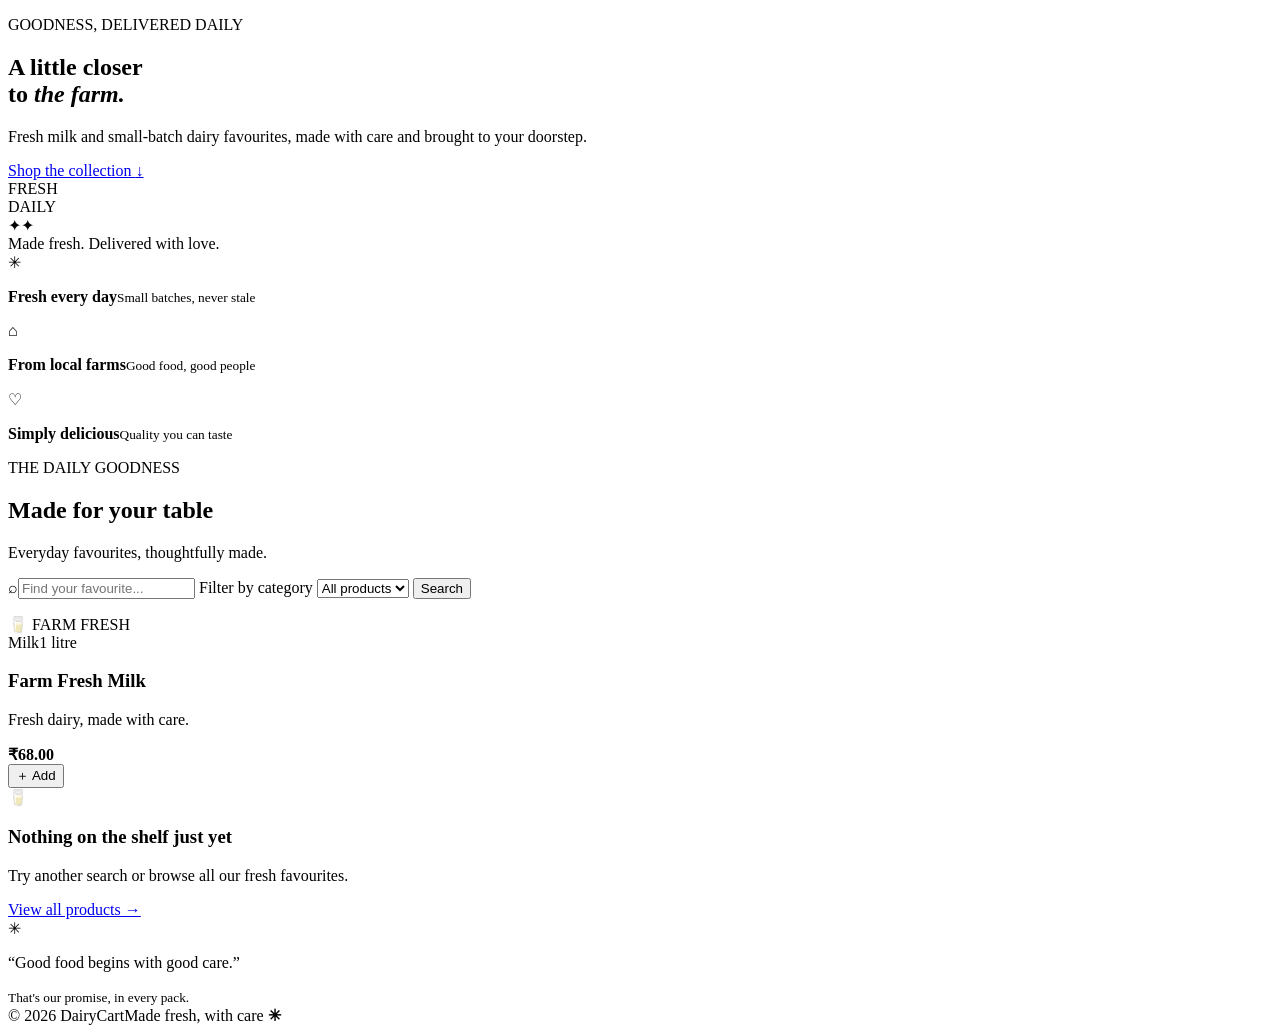
<file: src/main/resources/templates/index.html>
<!doctype html>
<html lang="en" xmlns:th="http://www.thymeleaf.org">
<head>
    <meta charset="UTF-8">
    <meta name="viewport" content="width=device-width, initial-scale=1">
    <title>Fresh dairy, delivered | DairyCart</title>
    <link rel="stylesheet" th:href="@{/css/style.css}">
</head>
<body>
<div class="page-shell">
    <header th:replace="~{fragments/header :: header}"></header>
    <main>
        <section class="hero">
            <div class="hero-copy">
                <p class="eyebrow">GOODNESS, DELIVERED DAILY</p>
                <h1>A little closer<br>to <em>the farm.</em></h1>
                <p>Fresh milk and small-batch dairy favourites, made with care and brought to your doorstep.</p>
                <a class="button button-light" href="#shop">Shop the collection <span aria-hidden="true">↓</span></a>
            </div>
            <div class="hero-illustration" aria-hidden="true">
                <div class="sun"></div>
                <div class="hill hill-back"></div>
                <div class="hill hill-front"></div>
                <div class="milk-bottle"><div class="bottle-cap"></div><span>FRESH<br>DAILY</span></div>
                <span class="hero-leaf leaf-one">✦</span><span class="hero-leaf leaf-two">✦</span>
            </div>
            <div class="hero-note"><span class="note-dot"></span> Made fresh. Delivered with love.</div>
        </section>

        <section class="benefits" aria-label="Our promise">
            <div><span>✳</span><p><strong>Fresh every day</strong><small>Small batches, never stale</small></p></div>
            <div><span>⌂</span><p><strong>From local farms</strong><small>Good food, good people</small></p></div>
            <div><span>♡</span><p><strong>Simply delicious</strong><small>Quality you can taste</small></p></div>
        </section>

        <section class="shop-section" id="shop">
            <div class="section-heading">
                <div><p class="eyebrow">THE DAILY GOODNESS</p><h2>Made for your table</h2></div>
                <p>Everyday favourites, thoughtfully made.</p>
            </div>
            <form class="filter-bar" action="/" method="get">
                <label class="search-field"><span aria-hidden="true">⌕</span><input type="search" name="q" placeholder="Find your favourite..." th:value="${search}" aria-label="Search products"></label>
                <label class="select-wrap"><span class="visually-hidden">Filter by category</span>
                    <select name="category" onchange="this.form.submit()">
                        <option value="">All products</option>
                        <option th:each="category : ${categories}" th:value="${category}" th:text="${category}" th:selected="${selectedCategory == category}"></option>
                    </select>
                </label>
                <button class="button button-dark" type="submit">Search</button>
            </form>
            <p class="flash-success" th:if="${notice}" th:text="${notice}"></p>
            <p class="flash-error" th:if="${error}" th:text="${error}"></p>
            <div class="product-grid" th:if="${!products.isEmpty()}">
                <article class="product-card" th:each="product : ${products}">
                    <div class="product-art" th:classappend="${' art-' + product.category.toLowerCase()}">
                        <span class="product-emoji" th:text="${product.imageUrl}">🥛</span>
                        <span class="fresh-tag">FARM FRESH</span>
                    </div>
                    <div class="product-info">
                        <div class="product-meta"><span th:text="${product.category}">Milk</span><span th:text="${product.unit}">1 litre</span></div>
                        <h3 th:text="${product.name}">Farm Fresh Milk</h3>
                        <p th:text="${product.description}">Fresh dairy, made with care.</p>
                        <div class="product-buy">
                            <strong class="price">₹<span th:text="${#numbers.formatDecimal(product.price, 1, 'COMMA', 2, 'POINT')}">68.00</span></strong>
                            <form th:action="@{/cart/add/{id}(id=${product.id})}" method="post">
                                <button class="add-button" type="submit" aria-label="Add to basket">＋ Add</button>
                            </form>
                        </div>
                    </div>
                </article>
            </div>
            <div class="empty-state" th:if="${products.isEmpty()}"><span>🥛</span><h3>Nothing on the shelf just yet</h3><p>Try another search or browse all our fresh favourites.</p><a class="text-link" href="/">View all products →</a></div>
        </section>
        <section class="closing-note"><span class="closing-star">✳</span><p>“Good food begins with good care.”</p><small>That's our promise, in every pack.</small></section>
    </main>
    <footer><span>© 2026 DairyCart</span><span>Made fresh, with care <b>✳</b></span></footer>
</div>
</body>
</html>
</file>
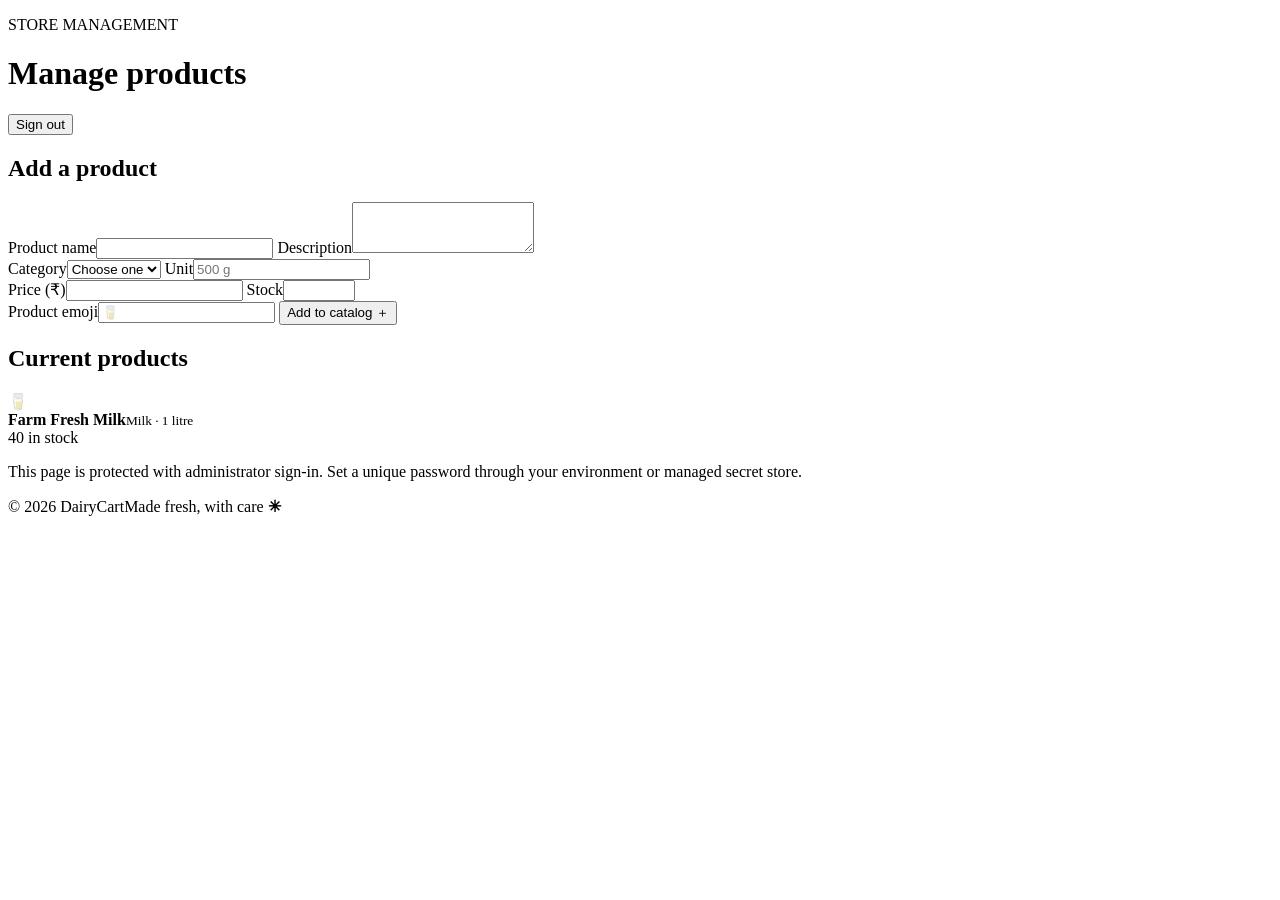
<file: src/main/resources/templates/admin.html>
<!doctype html>
<html lang="en" xmlns:th="http://www.thymeleaf.org">
<head>
    <meta charset="UTF-8"><meta name="viewport" content="width=device-width, initial-scale=1">
    <title>Store administration | DairyCart</title><link rel="stylesheet" th:href="@{/css/style.css}">
</head>
<body><div class="page-shell">
    <header th:replace="~{fragments/header :: header}"></header>
    <main class="content-page admin-page">
        <div class="admin-title-row"><div><p class="eyebrow">STORE MANAGEMENT</p><h1 class="page-title">Manage products</h1></div><form th:action="@{/logout}" method="post"><button class="text-link" type="submit">Sign out</button></form></div>
        <p class="flash-success" th:if="${notice}" th:text="${notice}"></p>
        <div class="admin-layout">
            <form class="checkout-form" th:action="@{/admin/products}" method="post" th:object="${productForm}">
                <h2>Add a product</h2>
                <label>Product name<input type="text" th:field="*{name}" required maxlength="120"><small class="field-error" th:errors="*{name}"></small></label>
                <label>Description<textarea th:field="*{description}" rows="3" required maxlength="1000"></textarea><small class="field-error" th:errors="*{description}"></small></label>
                <div class="admin-fields">
                    <label>Category<select th:field="*{category}" required><option value="">Choose one</option><option value="Milk">Milk</option><option value="Ghee">Ghee</option><option value="Paneer">Paneer</option><option value="Curd">Curd</option><option value="Butter">Butter</option><option value="Drinks">Drinks</option></select><small class="field-error" th:errors="*{category}"></small></label>
                    <label>Unit<input type="text" th:field="*{unit}" placeholder="500 g" required maxlength="30"><small class="field-error" th:errors="*{unit}"></small></label>
                </div>
                <div class="admin-fields">
                    <label>Price (₹)<input type="number" th:field="*{price}" min="0.01" step="0.01" required><small class="field-error" th:errors="*{price}"></small></label>
                    <label>Stock<input type="number" th:field="*{stock}" min="0" max="10000" required><small class="field-error" th:errors="*{stock}"></small></label>
                </div>
                <label>Product emoji<input type="text" th:field="*{imageUrl}" placeholder="🥛" required maxlength="10"><small class="field-error" th:errors="*{imageUrl}"></small></label>
                <button class="button button-dark full-button" type="submit">Add to catalog <span>＋</span></button>
            </form>
            <section class="admin-products">
                <h2>Current products</h2>
                <div class="admin-product" th:each="product : ${products}">
                    <span class="admin-product-emoji" th:text="${product.imageUrl}">🥛</span>
                    <div><strong th:text="${product.name}">Farm Fresh Milk</strong><small th:text="${product.category + ' · ' + product.unit}">Milk · 1 litre</small></div>
                    <span class="admin-stock" th:text="${product.stock + ' in stock'}">40 in stock</span>
                </div>
            </section>
        </div>
        <p class="admin-security-note">This page is protected with administrator sign-in. Set a unique password through your environment or managed secret store.</p>
    </main>
    <footer><span>© 2026 DairyCart</span><span>Made fresh, with care <b>✳</b></span></footer>
</div></body>
</html>
</file>
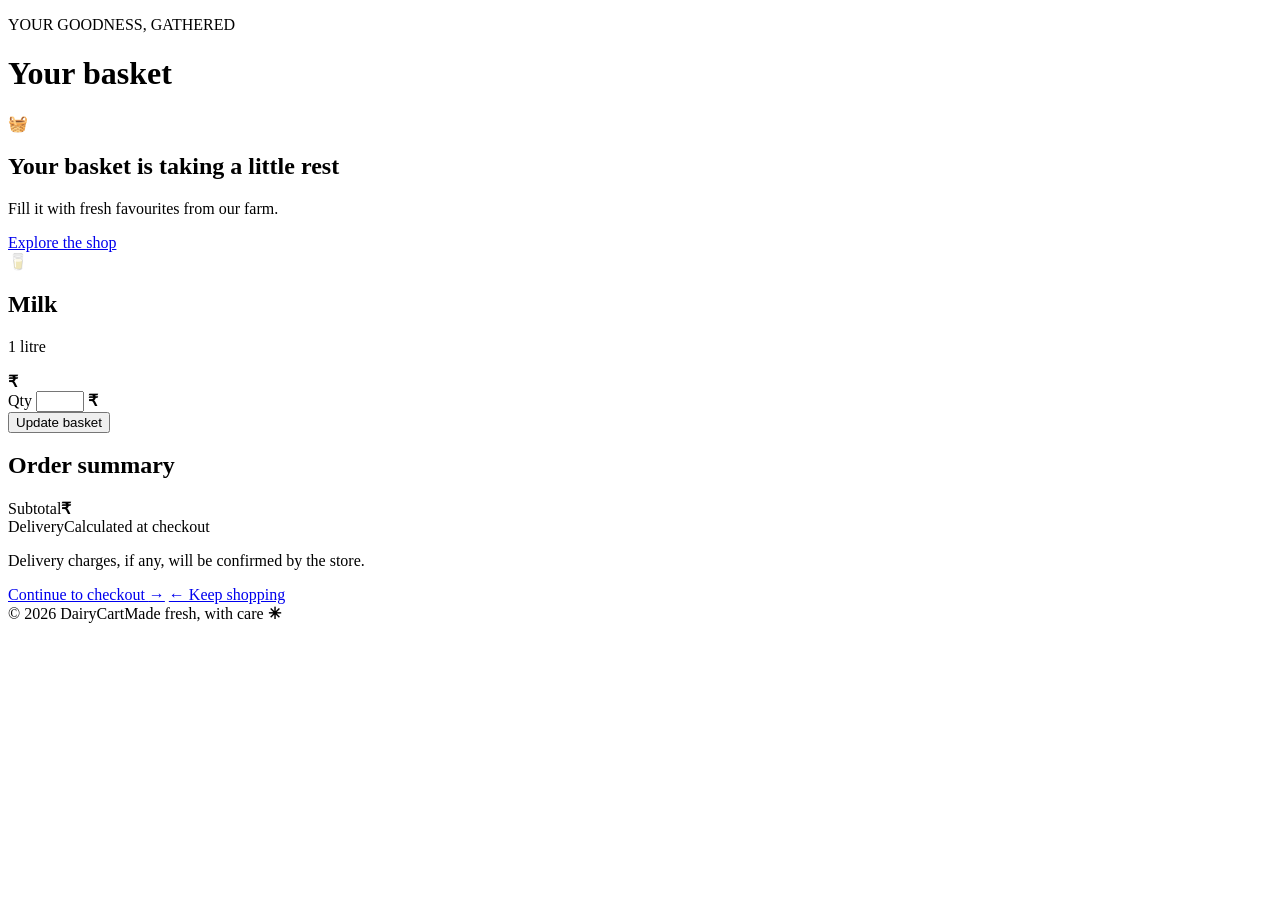
<file: src/main/resources/templates/cart.html>
<!doctype html>
<html lang="en" xmlns:th="http://www.thymeleaf.org">
<head>
    <meta charset="UTF-8"><meta name="viewport" content="width=device-width, initial-scale=1">
    <title>Your basket | DairyCart</title><link rel="stylesheet" th:href="@{/css/style.css}">
</head>
<body><div class="page-shell">
    <header th:replace="~{fragments/header :: header}"></header>
    <main class="content-page">
        <p class="eyebrow">YOUR GOODNESS, GATHERED</p><h1 class="page-title">Your basket</h1>
        <p class="flash-error" th:if="${error}" th:text="${error}"></p>
        <div class="empty-state" th:if="${lines.isEmpty()}"><span>🧺</span><h2>Your basket is taking a little rest</h2><p>Fill it with fresh favourites from our farm.</p><a class="button button-dark" href="/">Explore the shop</a></div>
        <div class="cart-layout" th:if="${!lines.isEmpty()}">
            <form th:action="@{/cart/update}" method="post">
                <div class="cart-line" th:each="line : ${lines}" th:data-unit-price="${line.product.price}">
                    <div class="cart-product-icon" th:text="${line.product.imageUrl}">🥛</div>
                    <div class="cart-product-info"><h2 th:text="${line.product.name}">Milk</h2><p th:text="${line.product.unit}">1 litre</p><strong>₹<span th:text="${#numbers.formatDecimal(line.product.price, 1, 'COMMA', 2, 'POINT')}"></span></strong></div>
                <label class="quantity-control">Qty <input type="number" min="0" max="20" th:name="${'quantity_' + line.product.id}" th:value="${line.quantity}" aria-label="Quantity"></label>
                <strong class="line-total">₹<span class="line-total-value" th:text="${#numbers.formatDecimal(line.lineTotal, 1, 'COMMA', 2, 'POINT')}"></span></strong>
                </div>
                <button class="text-link update-link" type="submit">Update basket</button>
            </form>
            <aside class="summary-card">
                <h2>Order summary</h2><div class="summary-row"><span>Subtotal</span><strong>₹<span id="cart-subtotal" th:text="${#numbers.formatDecimal(total, 1, 'COMMA', 2, 'POINT')}"></span></strong></div>
                <div class="summary-row"><span>Delivery</span><span class="muted">Calculated at checkout</span></div>
                <p class="summary-hint">Delivery charges, if any, will be confirmed by the store.</p>
                <a class="button button-dark full-button" href="/checkout">Continue to checkout <span>→</span></a>
                <a class="continue-link" href="/">← Keep shopping</a>
            </aside>
        </div>
    </main>
    <footer><span>© 2026 DairyCart</span><span>Made fresh, with care <b>✳</b></span></footer>
    <script th:src="@{/js/cart.js}" defer></script>
</div></body>
</html>
</file>
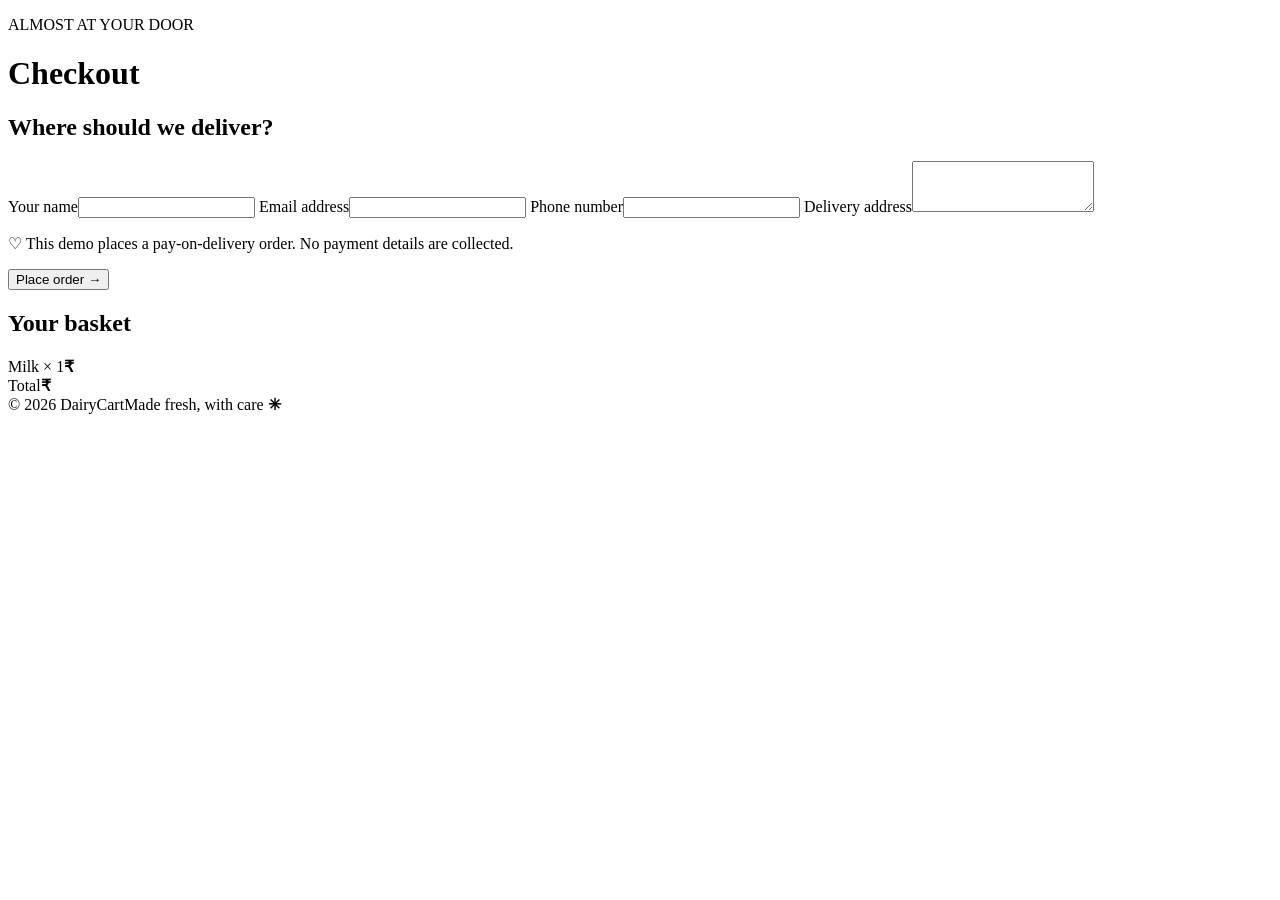
<file: src/main/resources/templates/checkout.html>
<!doctype html>
<html lang="en" xmlns:th="http://www.thymeleaf.org">
<head>
    <meta charset="UTF-8"><meta name="viewport" content="width=device-width, initial-scale=1">
    <title>Checkout | DairyCart</title><link rel="stylesheet" th:href="@{/css/style.css}">
</head>
<body><div class="page-shell">
    <header th:replace="~{fragments/header :: header}"></header>
    <main class="content-page">
        <p class="eyebrow">ALMOST AT YOUR DOOR</p><h1 class="page-title">Checkout</h1>
        <p class="flash-error" th:if="${error}" th:text="${error}"></p>
        <div class="checkout-layout">
            <form class="checkout-form" th:action="@{/checkout}" method="post" th:object="${checkoutForm}">
                <h2>Where should we deliver?</h2>
                <label>Your name<input type="text" th:field="*{customerName}" autocomplete="name" required maxlength="100"><small class="field-error" th:errors="*{customerName}"></small></label>
                <label>Email address<input type="email" th:field="*{email}" autocomplete="email" required maxlength="160"><small class="field-error" th:errors="*{email}"></small></label>
                <label>Phone number<input type="tel" th:field="*{phone}" autocomplete="tel" required maxlength="30"><small class="field-error" th:errors="*{phone}"></small></label>
                <label>Delivery address<textarea th:field="*{deliveryAddress}" autocomplete="street-address" rows="3" required maxlength="300"></textarea><small class="field-error" th:errors="*{deliveryAddress}"></small></label>
                <p class="payment-note"><span>♡</span> This demo places a pay-on-delivery order. No payment details are collected.</p>
                <button class="button button-dark full-button" type="submit">Place order <span>→</span></button>
            </form>
            <aside class="summary-card">
                <h2>Your basket</h2>
                <div class="checkout-item" th:each="line : ${lines}"><span th:text="${line.product.name + ' × ' + line.quantity}">Milk × 1</span><strong>₹<span th:text="${#numbers.formatDecimal(line.lineTotal, 1, 'COMMA', 2, 'POINT')}"></span></strong></div>
                <div class="summary-row total-row"><span>Total</span><strong>₹<span th:text="${#numbers.formatDecimal(total, 1, 'COMMA', 2, 'POINT')}"></span></strong></div>
            </aside>
        </div>
    </main>
    <footer><span>© 2026 DairyCart</span><span>Made fresh, with care <b>✳</b></span></footer>
</div></body>
</html>
</file>
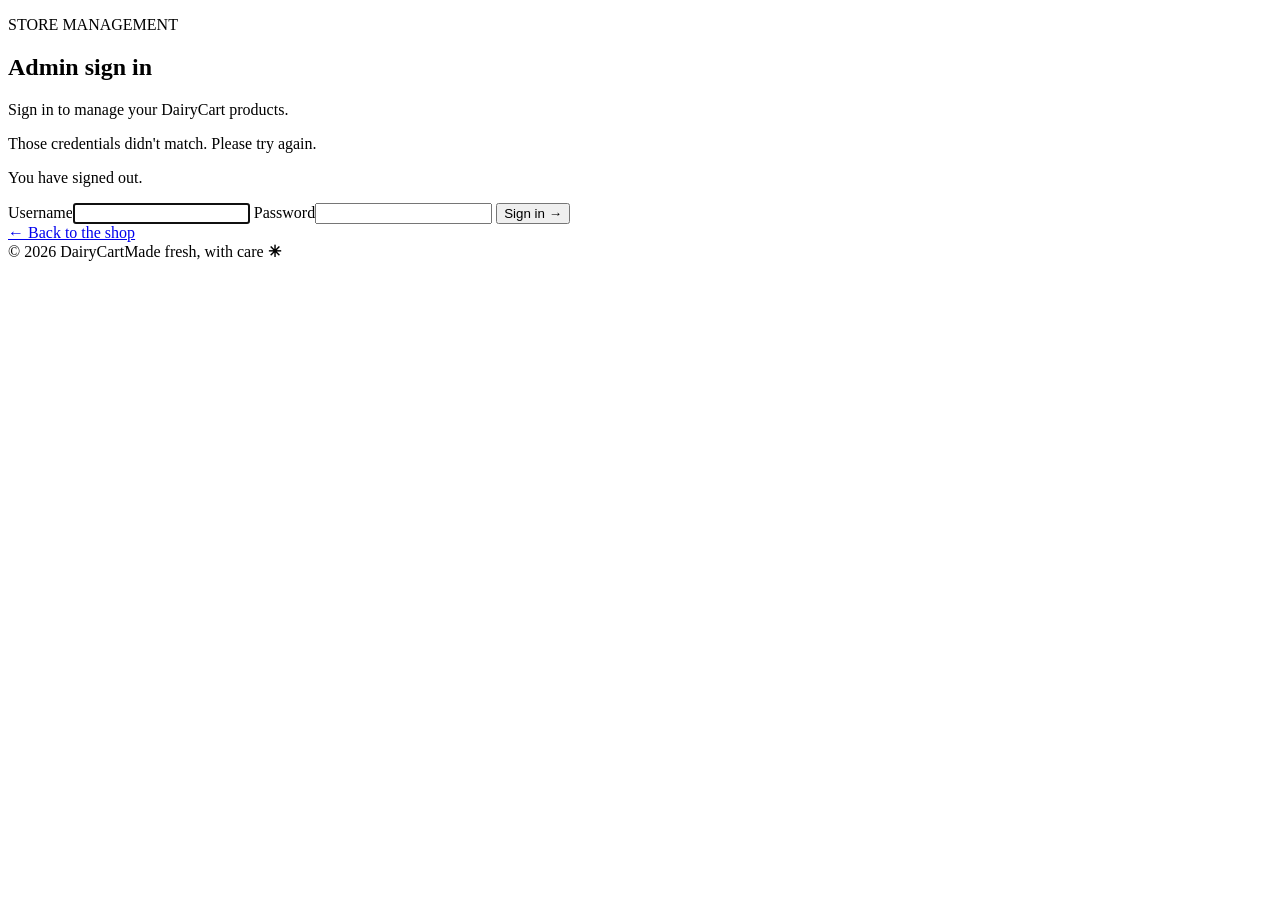
<file: src/main/resources/templates/login.html>
<!doctype html>
<html lang="en" xmlns:th="http://www.thymeleaf.org">
<head>
    <meta charset="UTF-8"><meta name="viewport" content="width=device-width, initial-scale=1">
    <title>Admin sign in | DairyCart</title><link rel="stylesheet" th:href="@{/css/style.css}">
</head>
<body><div class="page-shell">
    <header th:replace="~{fragments/header :: header}"></header>
    <main class="content-page login-page">
        <section class="checkout-form login-card">
            <p class="eyebrow">STORE MANAGEMENT</p>
            <h1 class="page-title">Admin sign in</h1>
            <p class="login-description">Sign in to manage your DairyCart products.</p>
            <p class="flash-error" th:if="${param.error}">Those credentials didn't match. Please try again.</p>
            <p class="flash-success" th:if="${param.logout}">You have signed out.</p>
            <form th:action="@{/login}" method="post">
                <label>Username<input name="username" type="text" autocomplete="username" required autofocus></label>
                <label>Password<input name="password" type="password" autocomplete="current-password" required></label>
                <button class="button button-dark full-button" type="submit">Sign in <span>→</span></button>
            </form>
            <a class="continue-link" href="/">← Back to the shop</a>
        </section>
    </main>
    <footer><span>© 2026 DairyCart</span><span>Made fresh, with care <b>✳</b></span></footer>
</div></body>
</html>
</file>
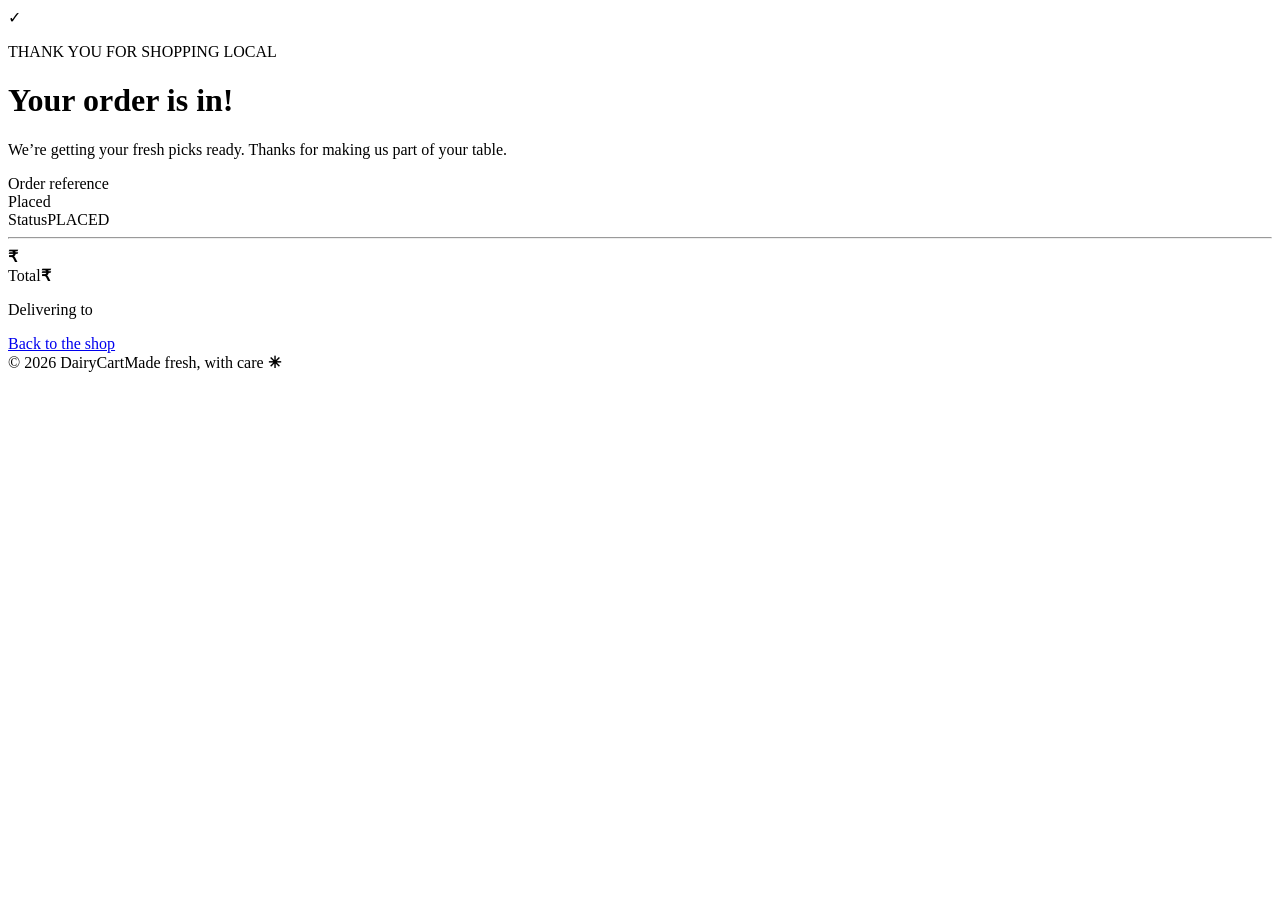
<file: src/main/resources/templates/order-confirmation.html>
<!doctype html>
<html lang="en" xmlns:th="http://www.thymeleaf.org">
<head>
    <meta charset="UTF-8"><meta name="viewport" content="width=device-width, initial-scale=1">
    <title>Order placed | DairyCart</title><link rel="stylesheet" th:href="@{/css/style.css}">
</head>
<body><div class="page-shell">
    <header th:replace="~{fragments/header :: header}"></header>
    <main class="content-page confirmation-page">
        <div class="confirmation-mark">✓</div><p class="eyebrow">THANK YOU FOR SHOPPING LOCAL</p>
        <h1 class="page-title">Your order is in!</h1><p class="confirmation-lead">We’re getting your fresh picks ready. Thanks for making us part of your table.</p>
        <section class="summary-card order-card">
            <div class="summary-row"><span>Order reference</span><strong class="order-id" th:text="${order.id}"></strong></div>
            <div class="summary-row"><span>Placed</span><strong th:text="${#temporals.format(order.createdAt, 'dd MMM yyyy, HH:mm')} + ' UTC'"></strong></div>
            <div class="summary-row"><span>Status</span><span class="status-pill" th:text="${order.status}">PLACED</span></div>
            <hr>
            <div class="checkout-item" th:each="item : ${order.items}"><span th:text="${item.productName + ' · ' + item.unit + ' × ' + item.quantity}"></span><strong>₹<span th:text="${#numbers.formatDecimal(item.lineTotal, 1, 'COMMA', 2, 'POINT')}"></span></strong></div>
            <div class="summary-row total-row"><span>Total</span><strong>₹<span th:text="${#numbers.formatDecimal(order.total, 1, 'COMMA', 2, 'POINT')}"></span></strong></div>
            <p class="delivery-note">Delivering to <strong th:text="${order.customerName}"></strong><br><span th:text="${order.deliveryAddress}"></span></p>
        </section>
        <a class="button button-dark" href="/">Back to the shop</a>
    </main>
    <footer><span>© 2026 DairyCart</span><span>Made fresh, with care <b>✳</b></span></footer>
</div></body>
</html>
</file>
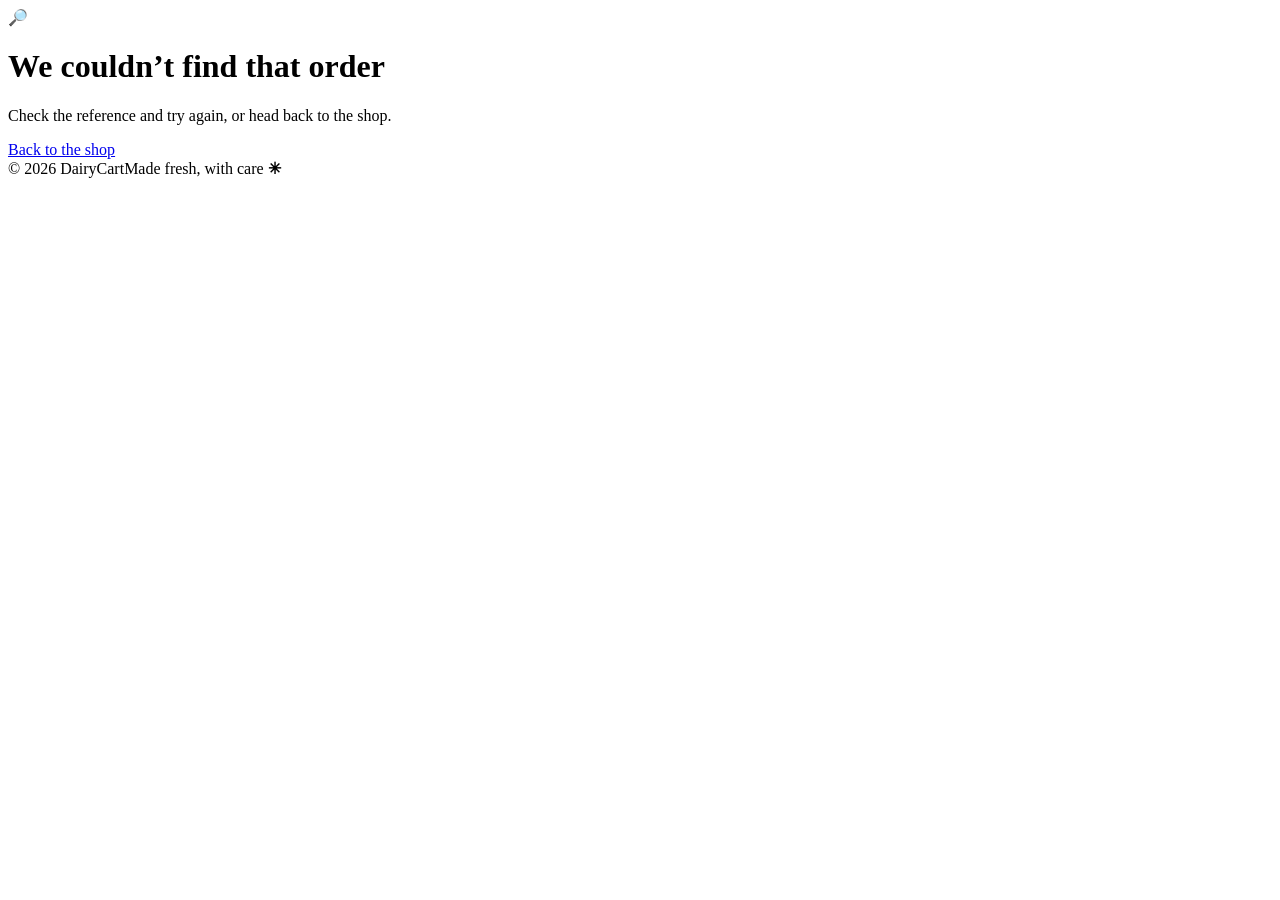
<file: src/main/resources/templates/order-not-found.html>
<!doctype html>
<html lang="en" xmlns:th="http://www.thymeleaf.org">
<head>
    <meta charset="UTF-8"><meta name="viewport" content="width=device-width, initial-scale=1">
    <title>Order not found | DairyCart</title><link rel="stylesheet" th:href="@{/css/style.css}">
</head>
<body><div class="page-shell">
    <header th:replace="~{fragments/header :: header}"></header>
    <main class="content-page empty-state"><span>🔎</span><h1>We couldn’t find that order</h1><p>Check the reference and try again, or head back to the shop.</p><a class="button button-dark" href="/">Back to the shop</a></main>
    <footer><span>© 2026 DairyCart</span><span>Made fresh, with care <b>✳</b></span></footer>
</div></body>
</html>
</file>
